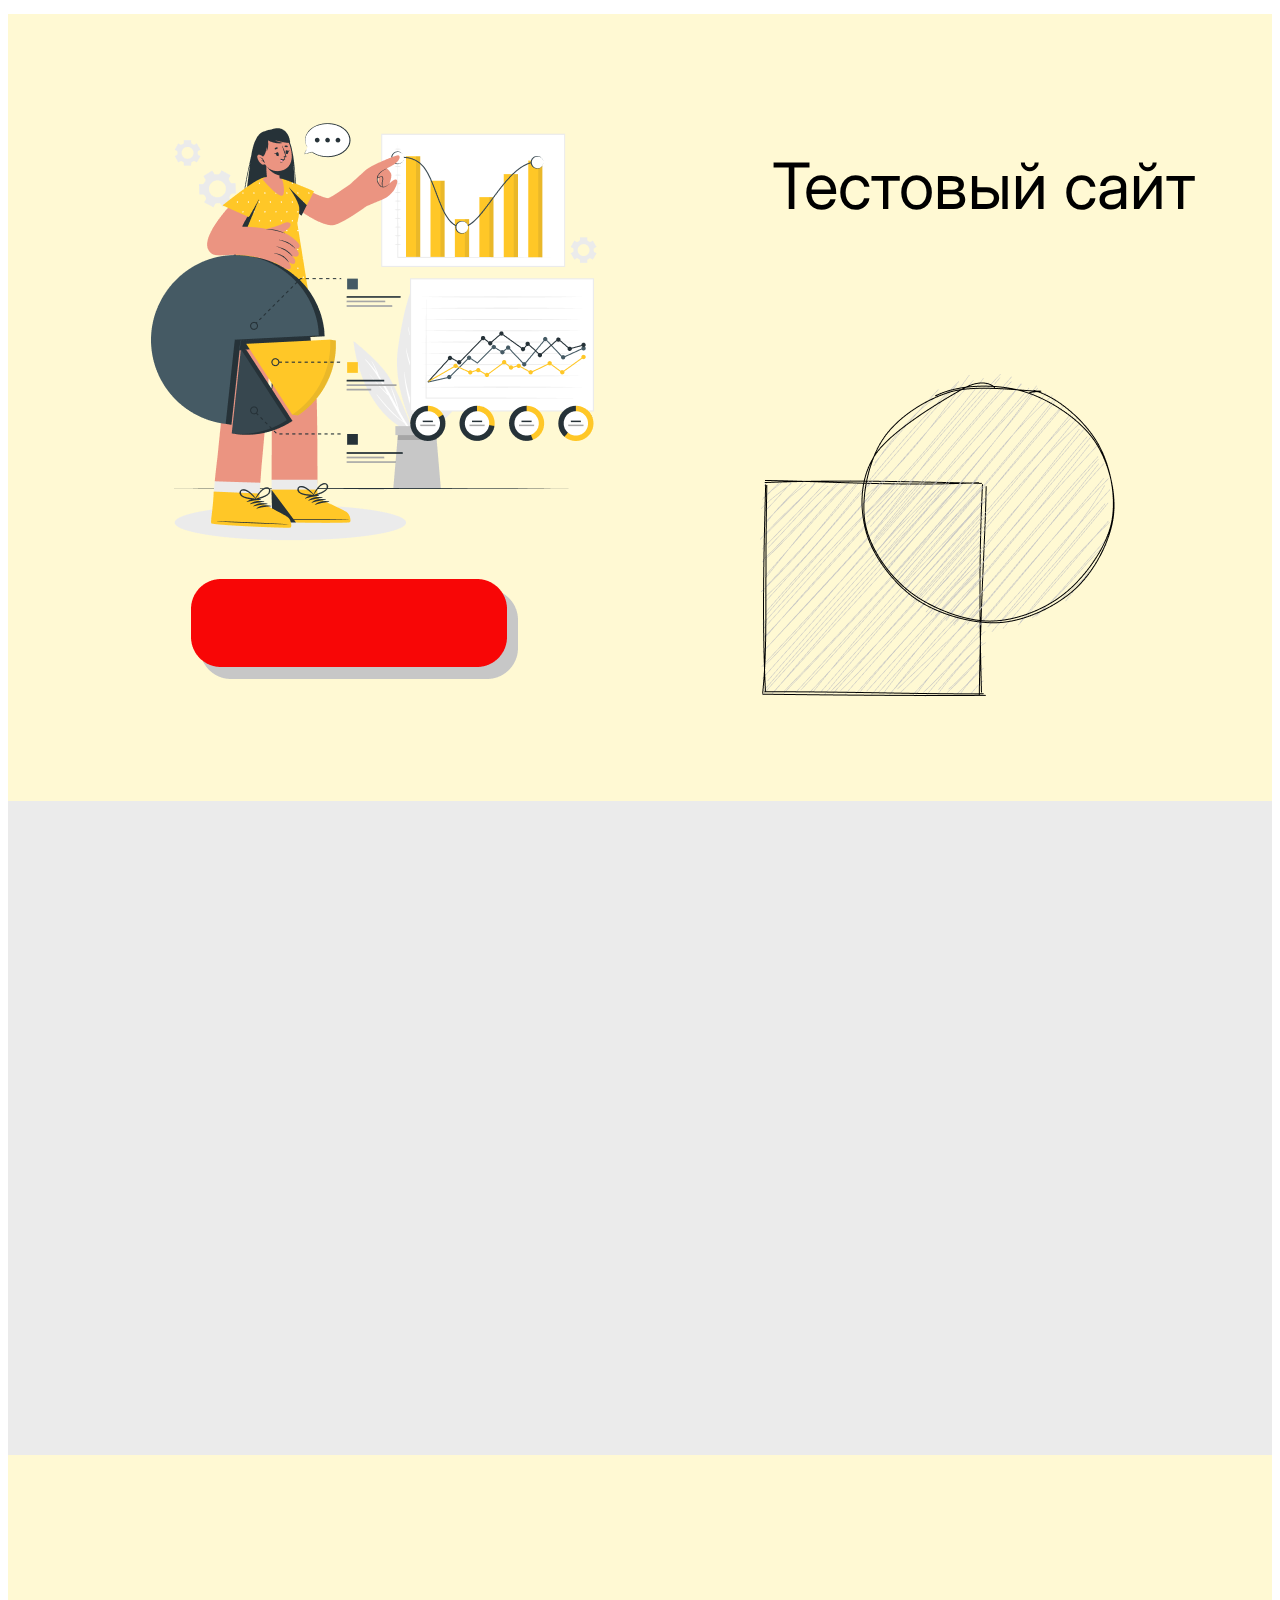
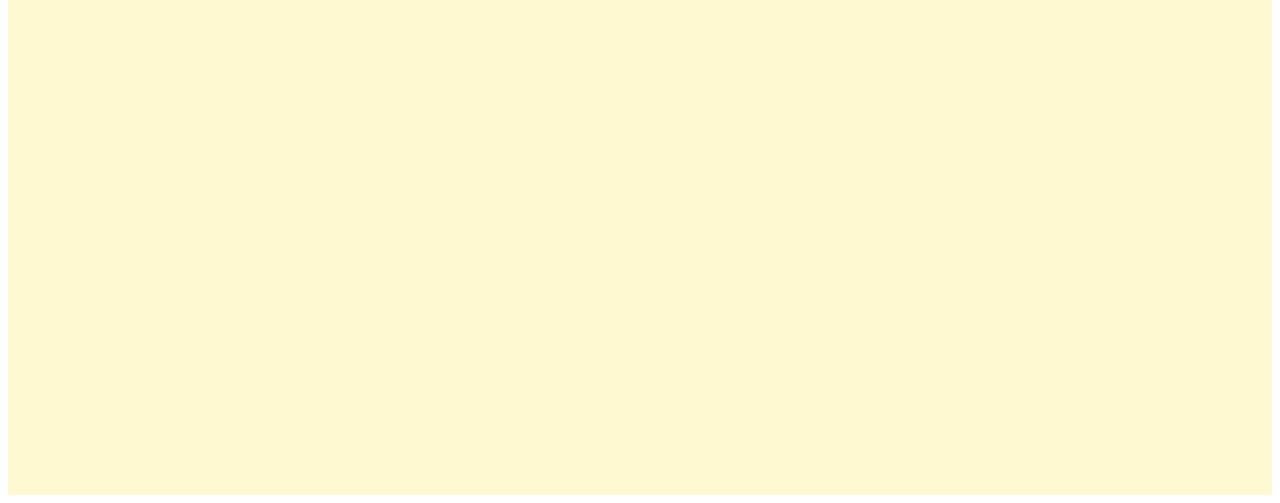
<file: index.html>
<!DOCTYPE html>
<html>
<head>
    <link href="https://fonts.googleapis.com/css?family=Inter&display=swap" rel="stylesheet"/>
    <link href="./css/main.css" rel="stylesheet"/>
    <title>Document</title></head>
<body>
<div class="v6_2">
    <div class="v6_7"></div>
    <div class="v7_512"></div>
    <span class="v6_5">Тестовый сайт</span>
    <div class="v6_28"></div>
    <div class="v6_29"></div>
    <div class="v7_511"></div>
    <div class="v7_513"></div>
    <div class="v7_514"></div>
</div>
</body>
</html>
</file>
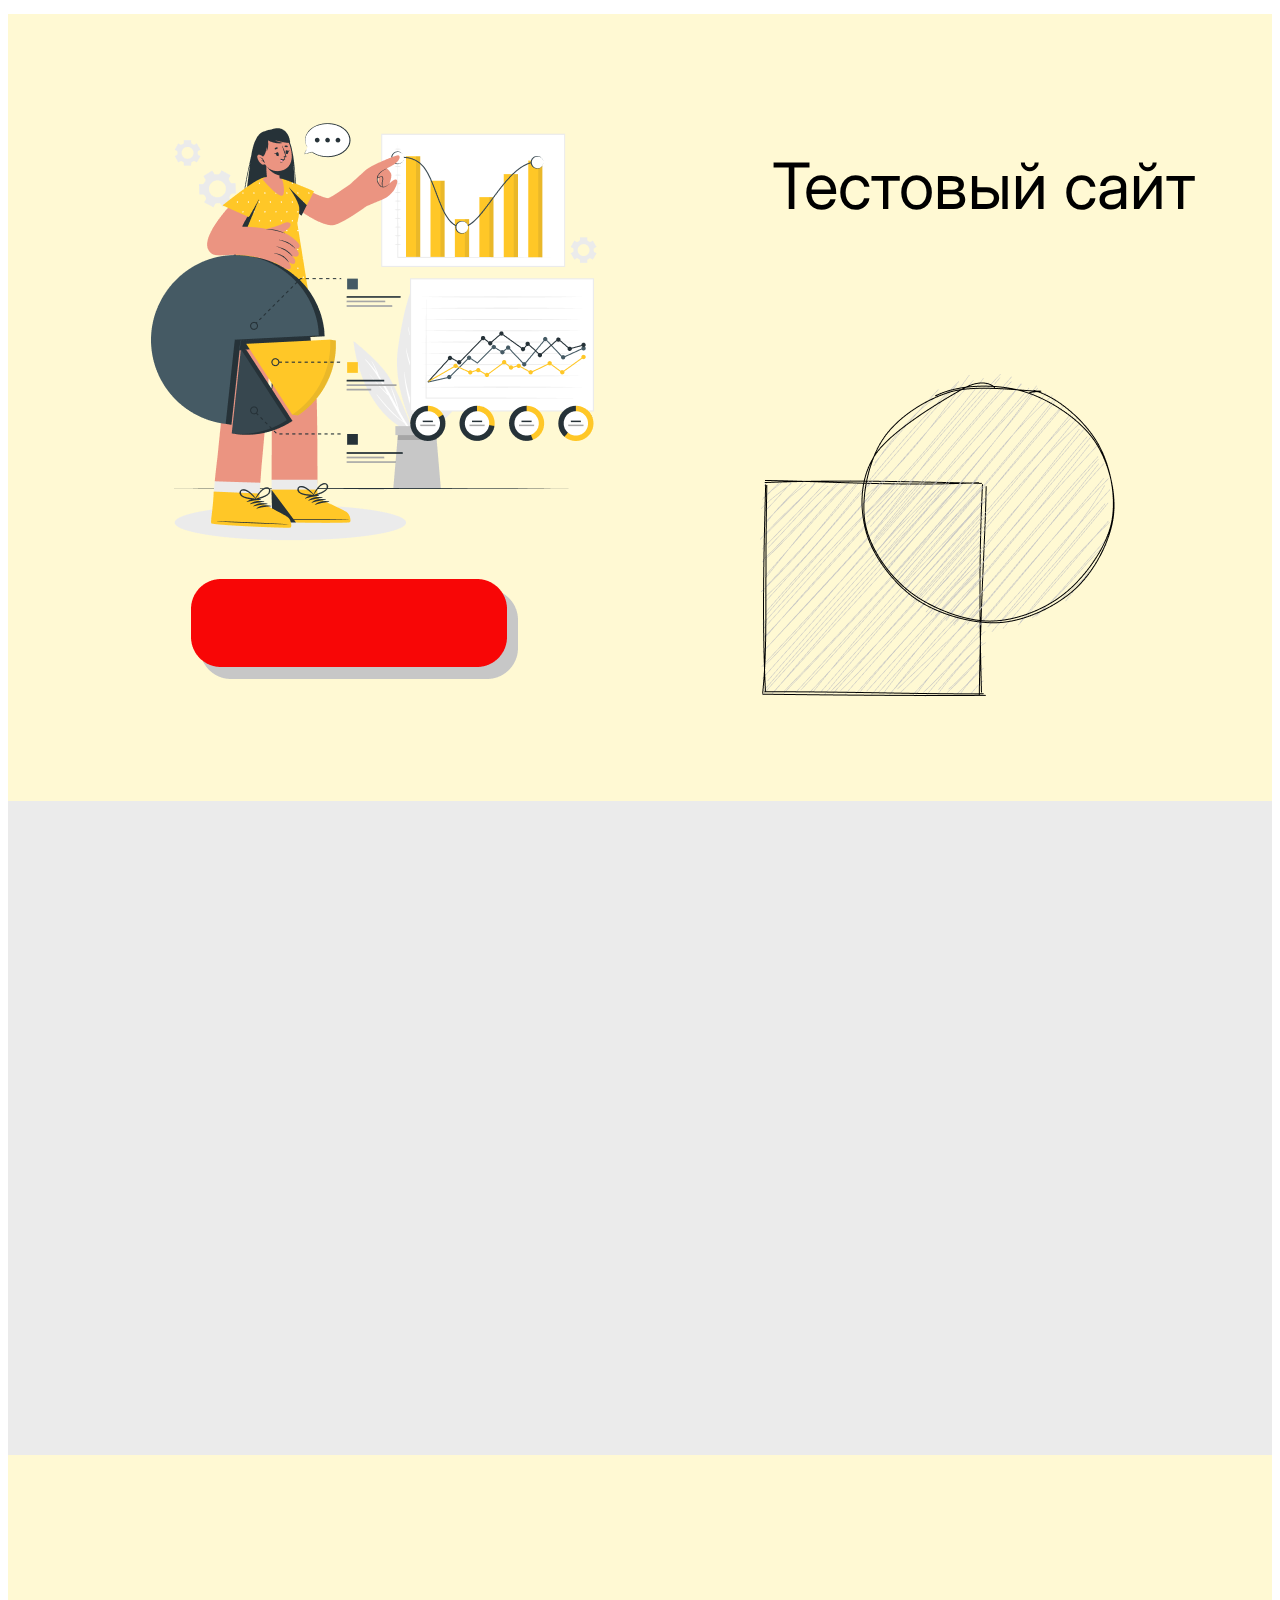
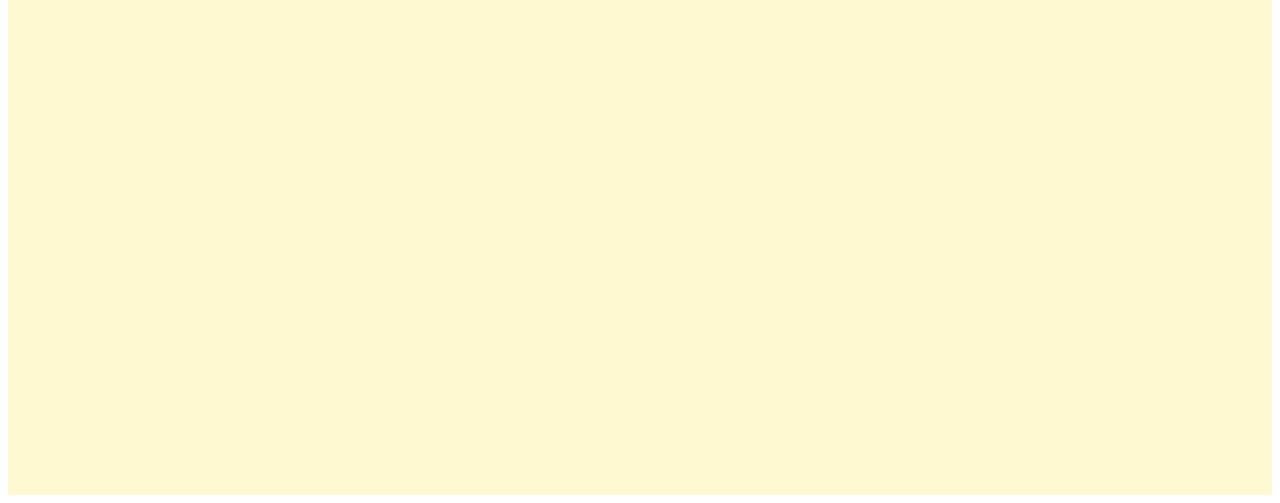
<file: index(1).html>
<!DOCTYPE html><html><head><link href="https://fonts.googleapis.com/css?family=Inter&display=swap" rel="stylesheet" /><link href="./css/main.css" rel="stylesheet" /><title>Document</title></head><body><div class="v6_2"><div class="v6_7"></div><div class="v7_512"></div><span class="v6_5">Тестовый сайт</span><div class="v6_28"></div><div class="v6_29"></div><div class="v7_511"></div><div class="v7_513"></div><div class="v7_514"></div></div></body></html>
</file>
<file: css/main.css>
* {
  box-sizing: border-box;
}
body {
  font-size: 14px;
}
.v6_2 {
  width: 100%;
  height: 2087px;
  background: rgba(255,255,255,1);
  opacity: 1;
  position: relative;
  top: 0px;
  left: 0px;
  overflow: hidden;
}
.v6_7 {
  width: 100%;
  height: 792px;
  background: rgba(255,249,211,1);
  opacity: 1;
  position: absolute;
  top: 6px;
  left: 0px;
  overflow: hidden;
}
.v7_512 {
  width: 327px;
  height: 100px;
  background: url("../images/v7_512.png");
  background-repeat: no-repeat;
  background-position: center center;
  background-size: cover;
  opacity: 1;
  position: absolute;
  top: 571px;
  left: 183px;
  overflow: hidden;
}
.v6_5 {
  width: 532px;
  color: rgba(0,0,0,1);
  position: absolute;
  top: 139px;
  left: 764px;
  font-family: Inter;
  font-weight: Black;
  font-size: 64px;
  opacity: 1;
  text-align: left;
}
.v6_28 {
  width: 100%;
  height: 655px;
  background: rgba(235,235,235,1);
  opacity: 1;
  position: absolute;
  top: 793px;
  left: 0px;
  overflow: hidden;
}
.v6_29 {
  width: 100%;
  height: 640px;
  background: rgba(255,249,211,1);
  opacity: 1;
  position: absolute;
  top: 1447px;
  left: 0px;
  overflow: hidden;
}
.v7_511 {
  width: 446px;
  height: 419px;
  background: url("../images/v7_511.png");
  background-repeat: no-repeat;
  background-position: center center;
  background-size: cover;
  opacity: 1;
  position: absolute;
  top: 114px;
  left: 143px;
  overflow: hidden;
}
.v7_513 {
  width: 229px;
  height: 220px;
  background: url("../images/v7_513.png");
  background-repeat: no-repeat;
  background-position: center center;
  background-size: cover;
  opacity: 1;
  position: absolute;
  top: 470px;
  left: 751px;
  overflow: hidden;
}
.v7_514 {
  width: 254px;
  height: 260px;
  background: url("../images/v7_514.png");
  background-repeat: no-repeat;
  background-position: center center;
  background-size: cover;
  opacity: 1;
  position: absolute;
  top: 365px;
  left: 853px;
  overflow: hidden;
}
</file>
